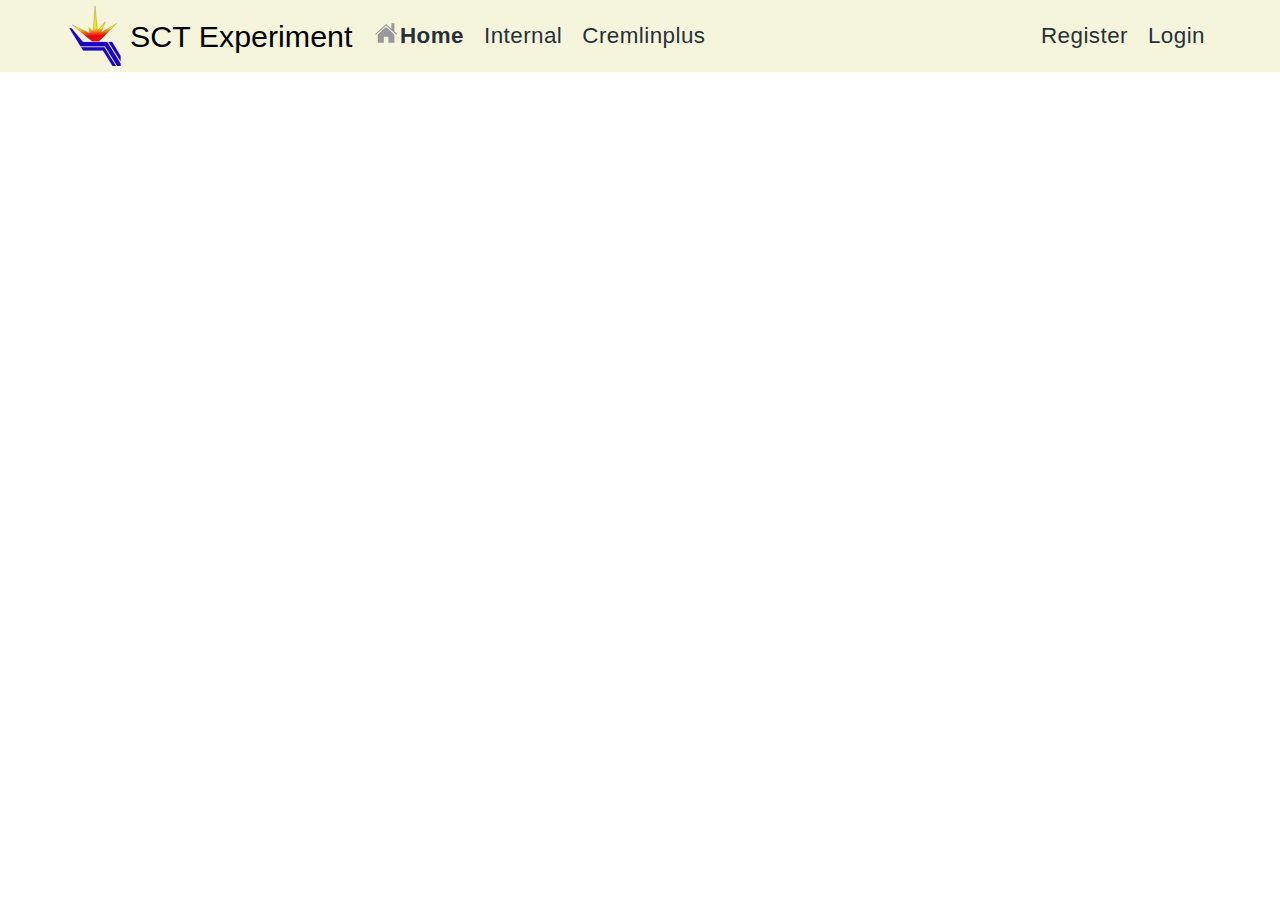
<file: menu/index.html>
<!DOCTYPE html>
<html lang="en">
<head>
    <meta charset="UTF-8">
    <meta name="viewport" content="width=device-width, initial-scale=1.0">
    <link rel="stylesheet" href="css/styles.css" class="style">
    <title>SCT Experiment</title>
</head>

<body>
    <header>
        <div class="header__menu">
            <div class="header__logo">
                <img src="figs/binplogo0.svg" alt="" class="logo__image">
                <p class="logo__title">SCT Experiment</p>
            </div>
            <nav class="menu">
                <button class="menu__button" type="button">
                    <svg class="menu__icon" xmlns="http://www.w3.org/2000/svg" width="0", height="0">
                        <symbol id="lines" viewBox="0 0 44 44"><path d="M3,3h38m-38,19h38m-38,19h38" style="stroke-width:3;stroke-linecap:round"/></symbol>
                        <symbol id="cross" viewBox="0 0 44 44"><path d="M3,3,41,41M3,41,41,3" style="stroke-width:3;stroke-linecap:round"/></symbol>
                    </svg>
                    <svg class="menu__button__icon">
                        <use class="menu__button__lines" href="#lines"></use>
                        <use class="menu__button__cross" href="#cross"></use>
                    </svg>
                </button>
                <ul class="menu__list" id="menu__list">
                    <li class="menu__item">
                        <a class="menu__link menu__link--home menu__link--current" href="#">Home</a>
                    </li>
                    <li class="menu__item">
                        <a class="menu__link menu__link--inactive" href="#">Internal</a>
                    </li>
                    <li class="menu__item">
                        <a class="menu__link" href="#">Cremlinplus</a>
                    </li>
                </ul>
                <div class="menu__list logins">
                    <a class="menu__link" href="#">Register</a>
                    <a class="menu__link" href="#">Login</a>
                </div>
            </nav>
        </div>
    </header>
    
    <script>
        (() => {
            const menuButton = document.querySelector('.menu__button');
            const menu = document.querySelector('.menu');

            menuButton.addEventListener('click', () => {
                menuButton.classList.toggle('expanded');
                menu.classList.toggle('menu--open');
            });
        })();
    </script>
</body>
</html>
</file>
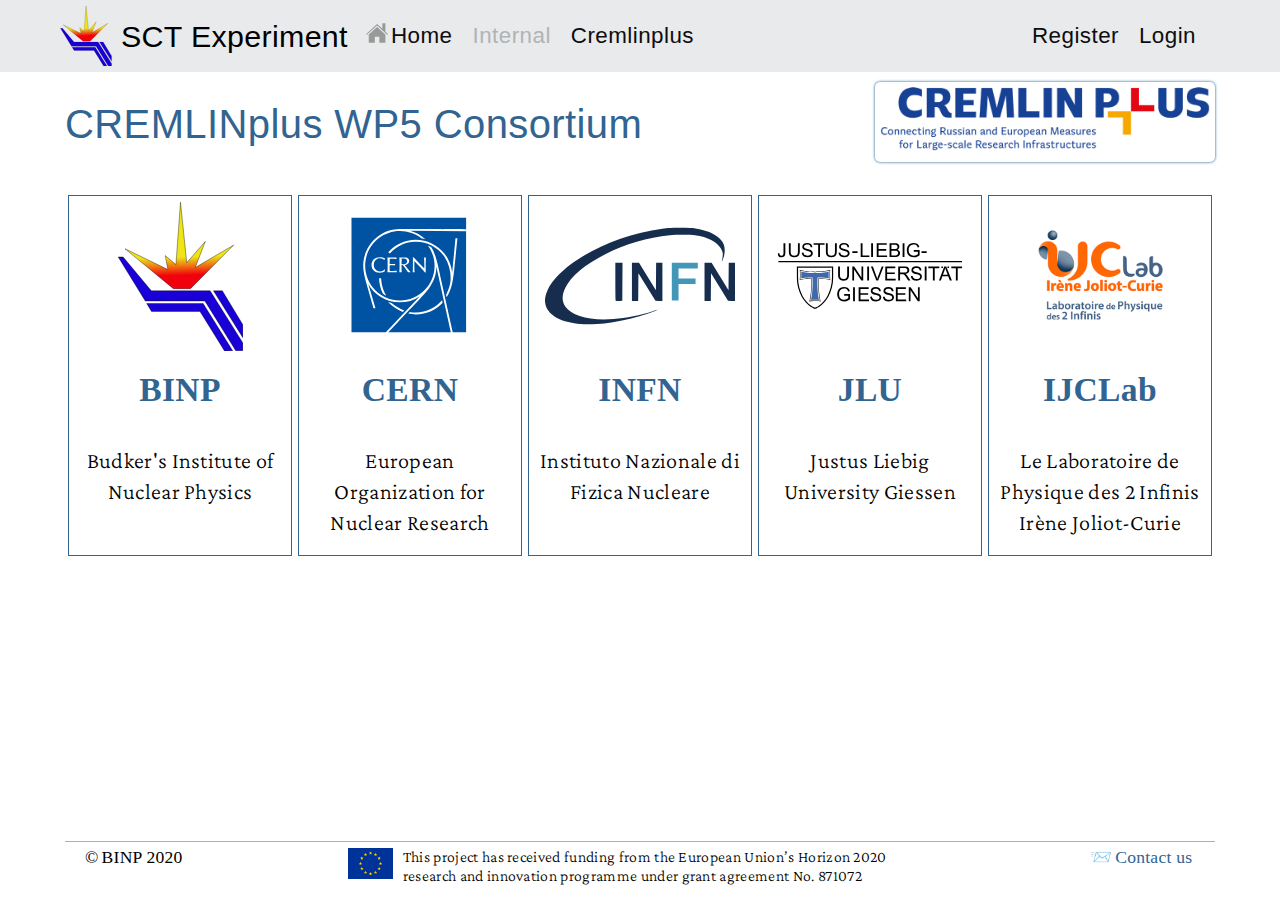
<file: mainpage/cremlinplus-consortium.html>
<!DOCTYPE html>
<html lang="en">
<head>
    <meta charset="UTF-8">
    <meta name="viewport" content="width=device-width, initial-scale=1.0">
    <link rel="icon" type="image/svg" href="figs/binplogo0.svg"/>
    <link rel="stylesheet" href="css/styles.css" class="style">
    <title>CREMLINplus WP5 Consortium</title>
</head>
<body>
    <header>
        <div class="header__menu">
            <div class="header__logo">
                <img src="figs/binplogo0.svg" alt="" class="logo__image">
                <p class="logo__title">SCT Experiment</p>
            </div>
            <nav class="menu">
                <button class="menu__button" type="button">
                    <svg class="menu__icon" xmlns="http://www.w3.org/2000/svg" width="0", height="0">
                        <symbol id="lines" viewBox="0 0 44 44"><path d="M3,3h38m-38,19h38m-38,19h38"/></symbol>
                        <symbol id="cross" viewBox="0 0 44 44"><path d="M3,3,41,41M3,41,41,3"/></symbol>
                    </svg>
                    <svg class="menu__button__icon">
                        <use class="menu__button__lines" href="#lines"></use>
                        <use class="menu__button__cross" href="#cross"></use>
                    </svg>
                </button>
                <ul class="menu__list" id="menu__list">
                    <li class="menu__item">
                        <a class="menu__link menu__link--home" href="index.html">Home</a>
                    </li>
                    <li class="menu__item">
                        <a class="menu__link menu__link--inactive" href="#">Internal</a>
                    </li>
                    <li class="menu__item">
                        <a class="menu__link" href="cremlinplus.html">Cremlinplus</a>
                    </li>
                </ul>
                <div class="menu__list logins">
                    <a class="menu__link" href="#">Register</a>
                    <a class="menu__link" href="#">Login</a>
                </div>
            </nav>
        </div>
    </header>

    <main>
        <div class="cplus-hdr">
            <h1 class="hdr hdr1">CREMLINplus WP5 Consortium</h1>
            <div class="cplus__logo"><img src="figs/cplus-logo.png" alt="" class="cplus__logo__img"></div>
        </div>

        <div class="cards__container">
            <div class="card card__210px">
                <div class="card__image__container">
                    <img src="figs/binplogo0.svg" alt="" class="card__image">
                </div>
                <h2 class="hdr card__title">BINP</h2>
                <p class="card__text__4em">Budker's Institute of Nuclear Physics</p>
            </div>

            <div class="card card__210px">
                <div class="card__image__container">
                    <img src="figs/cern-vector-logo.svg" alt="" class="card__image">
                </div>
                <h2 class="hdr card__title">CERN</h2>
                <p class="card__text__4em">European Organization for Nuclear Research</p>
            </div>


            <div class="card card__210px">
                <div class="card__image__container">
                    <img src="figs/INFN_logo_2017.svg" alt="" class="card__image">
                </div>
                <h2 class="hdr card__title">INFN</h2>
                <p class="card__text__4em">Instituto Nazionale di Fizica Nucleare</p>
            </div>

            <div class="card card__210px">
                <div class="card__image__container">
                    <img class="card__image" src="figs/JLU_Giessen-Logo_vecta.svg" alt="" id="jlulogo">
                </div>
                <h2 class="hdr card__title">JLU</h2>
                <p class="card__text__4em">Justus Liebig University Giessen</p>
            </div>

            <div class="card card__210px">
                <div class="card__image__container">
                    <img src="figs/ijclab_logo.png" alt="" class="card__image">
                </div>
                <h2 class="hdr card__title">IJCLab</h2>
                <p class="card__text__4em">Le Laboratoire de Physique des 2 Infinis Irène Joliot-Curie</p>
            </div>
        </div>
    </main>

    <footer class="footer">
        <div class="copyright">BINP 2020</div>
        <div class="eu__ref">
            <div class="eu__ref__img">
                <img src="figs/Flag_of_Europe.svg" alt="">
            </div>
            <p class="eu__ga">This project has received funding from the European Union’s Horizon 2020 research and innovation programme under grant agreement No. 871072 </p>
        </div>
        <div class="contacts">
            <a href="mailto:mailme@inp.nsk.su" class="email">Contact us</a>
        </div>
    </footer>

    <script>
        (() => {
            const menuButton = document.querySelector('.menu__button');
            const menu = document.querySelector('.menu');

            menuButton.addEventListener('click', () => {
                menuButton.classList.toggle('expanded');
                menu.classList.toggle('menu--open');
            });
        })();
    </script>
</body>
</html>
</file>
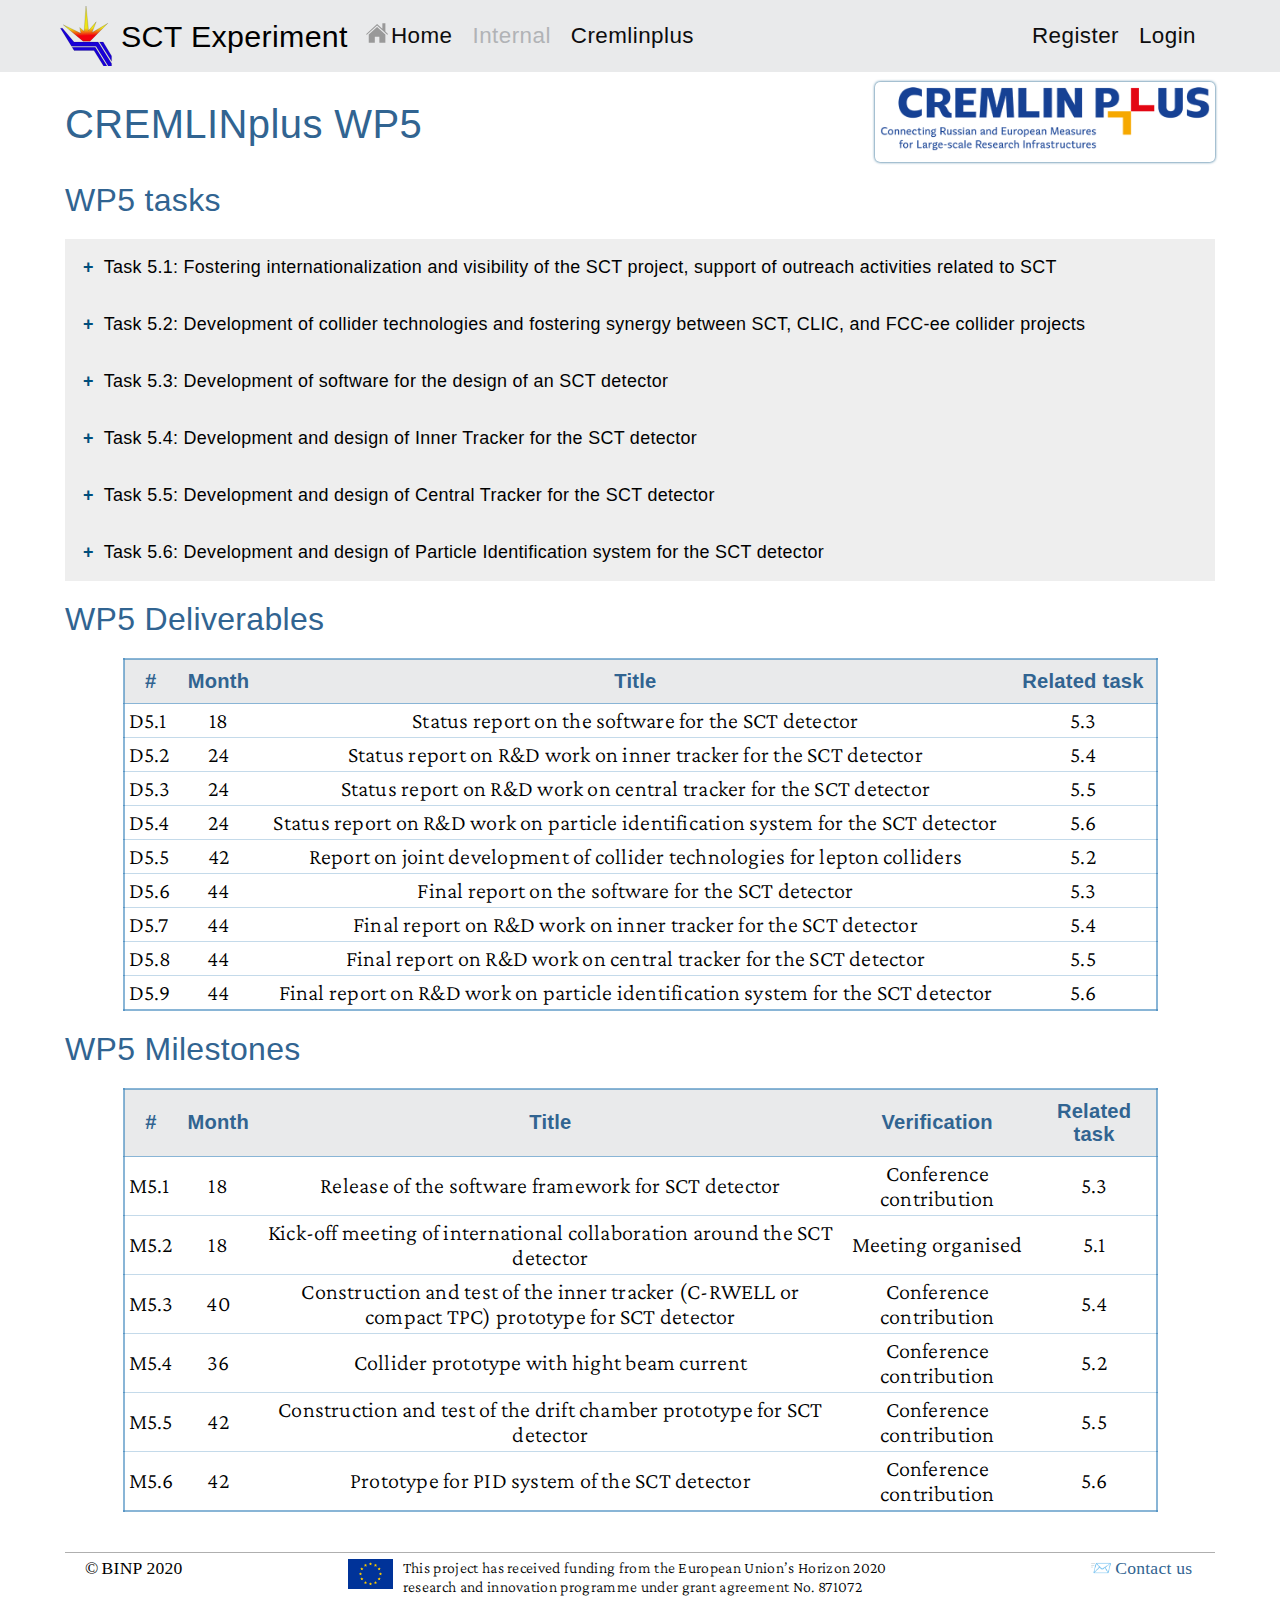
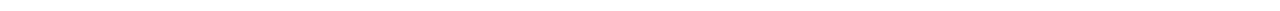
<file: mainpage/cremlinplus-wp5.html>
<!DOCTYPE html>
<html lang="en">
<head>
    <meta charset="UTF-8">
    <meta name="viewport" content="width=device-width, initial-scale=1.0">
    <link rel="icon" type="image/svg" href="figs/binplogo0.svg"/>
    <link rel="stylesheet" href="css/styles.css" class="style">
    <title>CREMLINplus WP5</title>
</head>
<body>
    <header>
        <div class="header__menu">
            <div class="header__logo">
                <img src="figs/binplogo0.svg" alt="" class="logo__image">
                <p class="logo__title">SCT Experiment</p>
            </div>
            <nav class="menu">
                <button class="menu__button" type="button">
                    <svg class="menu__icon" xmlns="http://www.w3.org/2000/svg" width="0", height="0">
                        <symbol id="lines" viewBox="0 0 44 44"><path d="M3,3h38m-38,19h38m-38,19h38"/></symbol>
                        <symbol id="cross" viewBox="0 0 44 44"><path d="M3,3,41,41M3,41,41,3"/></symbol>
                    </svg>
                    <svg class="menu__button__icon">
                        <use class="menu__button__lines" href="#lines"></use>
                        <use class="menu__button__cross" href="#cross"></use>
                    </svg>
                </button>
                <ul class="menu__list" id="menu__list">
                    <li class="menu__item">
                        <a class="menu__link menu__link--home" href="index.html">Home</a>
                    </li>
                    <li class="menu__item">
                        <a class="menu__link menu__link--inactive" href="#">Internal</a>
                    </li>
                    <li class="menu__item">
                        <a class="menu__link" href="cremlinplus.html">Cremlinplus</a>
                    </li>
                </ul>
                <div class="menu__list logins">
                    <a class="menu__link" href="#">Register</a>
                    <a class="menu__link" href="#">Login</a>
                </div>
            </nav>
        </div>
    </header>

    <main>
        <div class="cplus-hdr">
            <h1 class="hdr hdr1">CREMLINplus WP5</h1>
            <div class="cplus__logo"><img src="figs/cplus-logo.png" alt="" class="cplus__logo__img"></div>
        </div>

        <article id="wp5__tasks">
            <h2 class="hdr hdr2">WP5 tasks</h2>

            <button class="btn__acc">
                Task 5.1: Fostering internationalization and visibility of the SCT project, support of outreach activities related to SCT
            </button>
            <div class="panel">
                <p>An international collaboration around the SCT detector is going to be formed and formally established based on first initiatives during CREMLIN; critical decisions on the SCT detector design, particle detection technologies, electronics and data processing are going to be made by the collaboration. Researchers and institutions involved in the R&D activities for the SCT detector at an early stage are supposed to compose a basis for the collaboration.</p>
                <p>Annual international workshops of for SCT are held including an enhanced kick-off meeting of the formally established collaboration around the SCT detector including instututions outside of CREMLINplus. These workshops are needed to make the progress of the SCT project visible, to attract new partners, and to discuss new ideas on the physics case of experiment. Outreach activities on SCT are planned and multimedia material on the SCT particle injector, collider, detector and physics case will be created.</p>
            </div>

            <button class="btn__acc">
                Task 5.2: Development of collider technologies and fostering synergy between SCT, CLIC, and FCC-ee collider projects
            </button>
            <div class="panel">
                <p>This task is devoted to interactions between Russian and the European collider expert communities. The international context and expertise of the CERN community is a perfect basis for a joint design and development of the machine-detector interface (MDI) and final focus area of SCT. This activity exploits synergies between the SCT project and the future electron-positron colliders CLIC and FCC-ee under development at CERN.</p>
                <p>The second direction of cooperation is joint development of accelerator equipment by LAL Orsay and BINP groups:</p>
                <ul>
                    <li>Development of the electron RF photo-gun with low emittance and high flux electron beam.</li>
                    <li>Production of key elements.</li>
                    <li>Development of the polarized electron source. Production of key elements and systems.</li>
                    <li>Development of magnet technologies, production and measurement of accelerator magnets.</li>
                </ul>
            </div>

            <button class="btn__acc">
                Task 5.3: Development of software for the design of an SCT detector
            </button>
            <div class="panel">
                <p>The design of a detector for SCT requires the simulation, reconstruction and analysis of physics in multiple sub-detector options. For this purpose, a flexible software is a key tool for making motivated decisions about the detector design and for choosing among different subsystem options. The software will be based on Gaudi (overall framework), Geant4 (interactions and energy deposits of particles in the detector layers) and ROOT (data analysis and statistical interpretation) and on the DD4hep (flexible detector geometry description toolkit developed in the AIDA and AIDA2020 EU projects). Establishing the use of a distributed computing framework based on DIRAC will also allow the seamless transnational access to computing resources.</p>
            </div>

            <button class="btn__acc">
                Task 5.4: Development and design of Inner Tracker for the SCT detector
            </button>
            <div class="panel">
                <p>The aim of this task is to foster efforts of international community on R&D around inner tracker of the SCT detector. Two prototypes for inner tracker (IT) – compact TPC with MPGD readout and cylindrical μ-RWELL (C-RWELL) chamber – are going to be developed and tested in close collaboration of BINP, INFN LNF, and INFN Ferrara groups</p>
                <p>The C-RWELL is a very low material budget (1% X0) full cylindrical IT based on the innovative μ-RWELL technology, proposed by the Ferrara and LNF INFN groups. Both teams have long been involved in the R&D, design and manufacture of MPGDs for high energy physics experiments. In particular they have been involved in the development of both planar GEM (LHCb) as well as Cylindrical-GEM detectors for the Inner Tracker of the KLOE experiment (LNF), and BESIII (Ferrara).</p>
                <p>The C-RWELL will exploits several innovative concepts (“openable detector”, “floating-amplification”, “reversed conical hole-shape”) that make the C-RWELL a high reliable and performing IT, while the spark suppression mechanism, intrinsic to the μ-RWELL technology, make the operation of this detector in harsh environment more safe with respect to other MPGD based devices. In addition, the C-RWELL, able to stand particle fluxes above 1 MHz/cm2, operated in micro-TPC mode exhibits an excellent spatial resolution (down to 40-60 μm over a wide track incidence angular range, 0-45°). The development of some components of the C-RWELL, such as the resistive amplification stage and the readout plane, will be performed in collaboration with several Companies specialized in the photolithography of flexible (polyimide) and rigid Printed Circuit Board technology as well as the magnetron sputtering of Diamond Like Carbon (DLC).</p>
                <p>The C-RWELL project foresee the following main steps:</p>
                <ul>
                    <li>Design of the mechanics, readout electrodes and amplifications stage of the detector</li>
                    <li>Design of the construction toolings (cylindrical molds) and modification of the assembly/insertion tool</li>
                    <li>Construction of the prototype</li>
                    <li>Integration with front-end electronics</li>
                    <li>Characterization of the fully equipped prototype with cosmic ray and beam test</li>
                </ul>
            </div>

            <button class="btn__acc">
                Task 5.5: Development and design of Central Tracker for the SCT detector
            </button>
            <div class="panel">
                <p>The aim of this task is to foster efforts of international community on R&D around central tracker of the SCT detector. A prototype for drift chamber (DC) is going to be developed and tested by groups from INFN Lecce, INFN Bari and BINP.</p>
                <p>TraPId (Tracking and Particle Identification), the Central Tracker proposed by the Bari and Lecce INFN groups for the detector at the SCTF is an ultra-light drift chamber equipped with cluster counting/timing readout techniques. Main peculiarities of this design are the high transparency in terms of multiple scattering contribution to the momentum measurement of charged particles and the very precise particle identification capabilities.</p>
                <p>TraPId is a down sized drift chamber from the larger one designed for the IDEA detector at both FCC-ee and CEPC, the proposed future circular e+e- colliders. It is inspired by the original design of the KLOE drift Chamber, successfully operated at the Daphne facility of the Frascati INFN Laboratories during the last 20 years and culminated with the construction of the MEG2 drift chamber, which is currently under commissioning at the PSI laboratories in Zurich.</p>
                <p>The TraPId R&D program spans over three different topics:</p>
                <ul>
                    <li>Mechanical design of the drift chamber end plates with a novel tension recovery scheme to minimize the amount of material in front of the end-plate crystal calorimeter.</li>
                    <li>Development of a new type of field wires based on carbon monofilaments coated with a thin metal sheet to allow for ease of soldering.</li>
                    <li>Development of a fast digitizer coupled to a FPGA for fast filtering and pre-analysis of the signal spectra, aiming at strongly reducing the amount of data transfer.</li>
                </ul>
            </div>

            <button class="btn__acc">
                Task 5.6: Development and design of Particle Identification system for the SCT detector
            </button>
            <div class="panel">
                <p>Particle identification system is a key system of the SCT detector. Particle identification (PID) systems based on Cherenkov detectors are widely used in HEP experiments to discriminate between charged long-living particles. Today the most promising types of Cherenkov detectors for the identification of particles with about 1 to 10 GeV/c momentum are based on the ring imaging technique using quartz or aerogel radiators and focusing designs. Notable representatives of such kind of detectors are the FDIRC (Focusing Detection of the Internally Reflected Cherenkov light) and the FARICH (Focusing Aerogel Ring Imaging Cherenkov detector) designs. Registration of single Cherenkov photons with a position resolution of about 1 mm is needed in these detectors. Excellent resolution of photon arrival time (about 100 ps) and low dead time are also required for improving PID and suppressing the high rate of background hits that are typical in modern experiments. Also, the ageing of photon sensors with high counting rate and radiation damage can be an issue.</p>
                <p>The multipurpose detector to be built should have PID subdetectors in the front and back endcaps and in the barrel region. The experience of the several research groups will be combined to come up with proposals for the optimum PID system for the SCT project with respect to performance and cost. Detector prototypes are going to be constructed and tested to verify the performance of these novel detector concepts and their readout systems.</p>
            </div>
        </article>

        <article id="wp5__deliverables">
            <h2 class="hdr hdr2">WP5 Deliverables</h2>

            <table class="sct__table text-center">
                <thead>
                    <tr class="sct__thead">
                        <th>#</th>
                        <th>Month</th>
                        <th>Title</th>
                        <th>Related task</th>
                    </tr>
                </thead>
                <tbody class="sct__tbody">

                    <tr class="sct__trow">
                        <td>D5.1</td>
                        <td>18</td>
                        <td>Status report on the software for the SCT detector</td>
                        <td>5.3</td>
                    </tr>

                    <tr class="sct__trow">
                        <td>D5.2</td>
                        <td>24</td>
                        <td>Status report on R&amp;D work on inner tracker for the SCT detector</td>
                        <td>5.4</td>
                    </tr>

                    <tr class="sct__trow">
                        <td>D5.3</td>
                        <td>24</td>
                        <td>Status report on R&amp;D work on central tracker for the SCT detector</td>
                        <td>5.5</td>
                    </tr>

                    <tr class="sct__trow">
                        <td>D5.4</td>
                        <td>24</td>
                        <td>Status report on R&amp;D work on particle identification system for the SCT detector</td>
                        <td>5.6</td>
                    </tr>

                    <tr class="sct__trow">
                        <td>D5.5</td>
                        <td>42</td>
                        <td>Report on joint development of collider technologies for lepton colliders</td>
                        <td>5.2</td>
                    </tr>

                    <tr class="sct__trow">
                        <td>D5.6</td>
                        <td>44</td>
                        <td>Final report on the software for the SCT detector</td>
                        <td>5.3</td>
                    </tr>

                    <tr class="sct__trow">
                        <td>D5.7</td>
                        <td>44</td>
                        <td>Final report on R&amp;D work on inner tracker for the SCT detector</td>
                        <td>5.4</td>
                    </tr>

                    <tr class="sct__trow">
                        <td>D5.8</td>
                        <td>44</td>
                        <td>Final report on R&amp;D work on central tracker for the SCT detector</td>
                        <td>5.5</td>
                    </tr>

                    <tr class="sct__trow">
                        <td>D5.9</td>
                        <td>44</td>
                        <td>Final report on R&amp;D work on particle identification system for the SCT detector</td>
                        <td>5.6</td>
                    </tr>
                </tbody>
            </table>
        </article>

        <article id="wp5__milestones">
            <h2 class="hdr hdr2">WP5 Milestones</h2>

            <table class="sct__table text-center">
                <thead>
                    <tr class="sct__thead">
                        <th>#</th>
                        <th>Month</th>
                        <th>Title</th>
                        <th>Verification</th>
                        <th>Related task</th>
                    </tr>
                </thead>
                <tbody class="sct__tbody">

                    <tr class="sct__trow">
                        <td>M5.1</td>
                        <td>18</td>
                        <td>Release of the software framework for SCT detector</td>
                        <td>Conference contribution</td>
                        <td>5.3</td>
                    </tr>

                    <tr class="sct__trow">
                        <td>M5.2</td>
                        <td>18</td>
                        <td>Kick-off meeting of international collaboration around the SCT detector</td>
                        <td>Meeting organised</td>
                        <td>5.1</td>
                    </tr>

                    <tr class="sct__trow">
                        <td>M5.3</td>
                        <td>40</td>
                        <td>Construction and test of the inner tracker (C-RWELL or compact TPC) prototype for SCT detector</td>
                        <td>Conference contribution</td>
                        <td>5.4</td>
                    </tr>

                    <tr class="sct__trow">
                        <td>M5.4</td>
                        <td>36</td>
                        <td>Collider prototype with hight beam current</td>
                        <td>Conference contribution</td>
                        <td>5.2</td>
                    </tr>

                    <tr class="sct__trow">
                        <td>M5.5</td>
                        <td>42</td>
                        <td>Construction and test of the drift chamber prototype for SCT detector</td>
                        <td>Conference contribution</td>
                        <td>5.5</td>
                    </tr>

                    <tr class="sct__trow">
                        <td>M5.6</td>
                        <td>42</td>
                        <td>Prototype for PID system of the SCT detector</td>
                        <td>Conference contribution</td>
                        <td>5.6</td>
                    </tr>
                </tbody>
            </table>
        </article>
    </main>

    <footer class="footer">
        <div class="copyright">BINP 2020</div>
        <div class="eu__ref">
            <div class="eu__ref__img">
                <img src="figs/Flag_of_Europe.svg" alt="">
            </div>
            <p class="eu__ga">This project has received funding from the European Union’s Horizon 2020 research and innovation programme under grant agreement No. 871072 </p>
        </div>
        <div class="contacts">
            <a href="mailto:mailme@inp.nsk.su" class="email">Contact us</a>
        </div>
    </footer>

    <script>
        (() => {
            const menuButton = document.querySelector('.menu__button');
            const menu = document.querySelector('.menu');

            menuButton.addEventListener('click', () => {
                menuButton.classList.toggle('expanded');
                menu.classList.toggle('menu--open');
            });
        })();

        Array.from(document.querySelectorAll(".btn__acc")).forEach(
            link => {link.addEventListener("click", function() {
                this.classList.toggle("active");
                panel = this.nextElementSibling;
                panel.style.maxHeight = panel.style.maxHeight ? null : panel.scrollHeight + 'px';
            });}
        )

    </script>
</body>
</html>
</file>
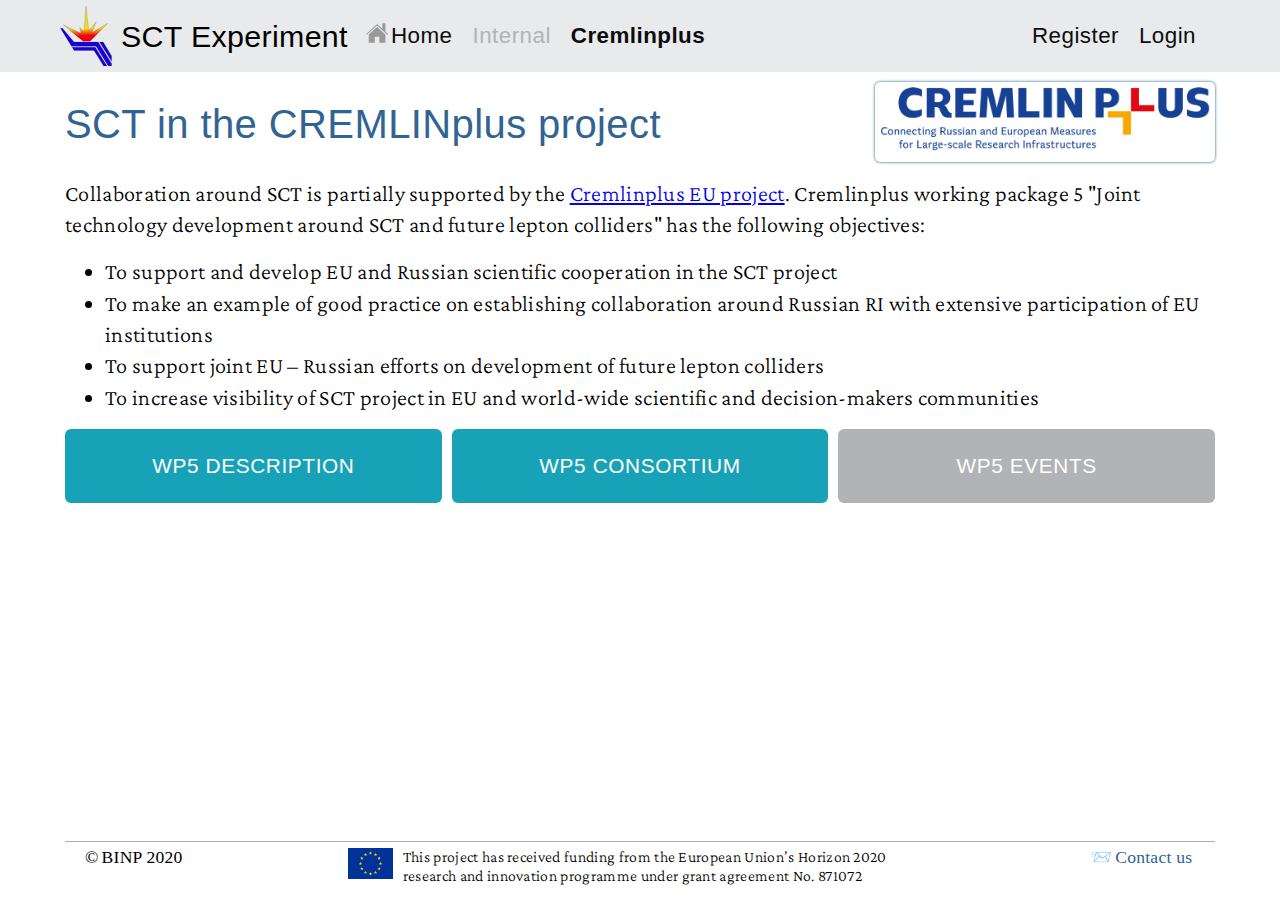
<file: mainpage/cremlinplus.html>
<!DOCTYPE html>
<html lang="en">
<head>
    <meta charset="UTF-8">
    <meta name="viewport" content="width=device-width, initial-scale=1.0">
    <link rel="icon" type="image/svg" href="figs/binplogo0.svg"/>
    <link rel="stylesheet" href="css/styles.css" class="style">
    <title>CREMLINplus</title>
</head>
<body>
    <header>
        <div class="header__menu">
            <div class="header__logo">
                <img src="figs/binplogo0.svg" alt="" class="logo__image">
                <p class="logo__title">SCT Experiment</p>
            </div>
            <nav class="menu">
                <button class="menu__button" type="button">
                    <svg class="menu__icon" xmlns="http://www.w3.org/2000/svg" width="0", height="0">
                        <symbol id="lines" viewBox="0 0 44 44"><path d="M3,3h38m-38,19h38m-38,19h38"/></symbol>
                        <symbol id="cross" viewBox="0 0 44 44"><path d="M3,3,41,41M3,41,41,3"/></symbol>
                    </svg>
                    <svg class="menu__button__icon">
                        <use class="menu__button__lines" href="#lines"></use>
                        <use class="menu__button__cross" href="#cross"></use>
                    </svg>
                </button>
                <ul class="menu__list" id="menu__list">
                    <li class="menu__item">
                        <a class="menu__link menu__link--home" href="index.html">Home</a>
                    </li>
                    <li class="menu__item">
                        <a class="menu__link menu__link--inactive" href="#">Internal</a>
                    </li>
                    <li class="menu__item">
                        <a class="menu__link menu__link--current" href="#">Cremlinplus</a>
                    </li>
                </ul>
                <div class="menu__list logins">
                    <a class="menu__link" href="#">Register</a>
                    <a class="menu__link" href="#">Login</a>
                </div>
            </nav>
        </div>
    </header>

    <main>
        <div class="cplus-hdr">
            <h1 class="hdr hdr1">SCT in the CREMLINplus project</h1>
            <div class="cplus__logo"><img src="figs/cplus-logo.png" alt="" class="cplus__logo__img"></div>
        </div>

        <p>Collaboration around SCT is partially supported by the <a href="http://www.cremlinplus.eu" target="_blank" rel="noopener noreferrer">Cremlinplus EU project</a>. Cremlinplus working package 5 "Joint technology development around SCT and future lepton colliders" has the following objectives:</p>
        <ul>
            <li>To support and develop EU and Russian scientific cooperation in the SCT project</li>
            <li>To make an example of good practice on establishing collaboration around Russian RI with extensive participation of EU institutions</li>
            <li>To support joint EU – Russian efforts on development of future lepton colliders</li>
            <li>To increase visibility of SCT project in EU and world-wide scientific and decision-makers communities</li>
        </ul>

        <div class="sections__container">
            <a class="btn-grad" href="cremlinplus-wp5.html">WP5 Description</a>
            <a class="btn-grad" href="cremlinplus-consortium.html">WP5 Consortium</a>
            <a class="btn-grad btn-grad__inactive" href="#">WP5 Events</a>
        </div>
    </main>

    <footer class="footer">
        <div class="copyright">BINP 2020</div>
        <div class="eu__ref">
            <div class="eu__ref__img">
                <img src="figs/Flag_of_Europe.svg" alt="">
            </div>
            <p class="eu__ga">This project has received funding from the European Union’s Horizon 2020 research and innovation programme under grant agreement No. 871072 </p>
        </div>
        <div class="contacts">
            <a href="mailto:mailme@inp.nsk.su" class="email">Contact us</a>
        </div>
    </footer>

    <script>
        (() => {
            const menuButton = document.querySelector('.menu__button');
            const menu = document.querySelector('.menu');

            menuButton.addEventListener('click', () => {
                menuButton.classList.toggle('expanded');
                menu.classList.toggle('menu--open');
            });
        })();
    </script>
</body>
</html>
</file>
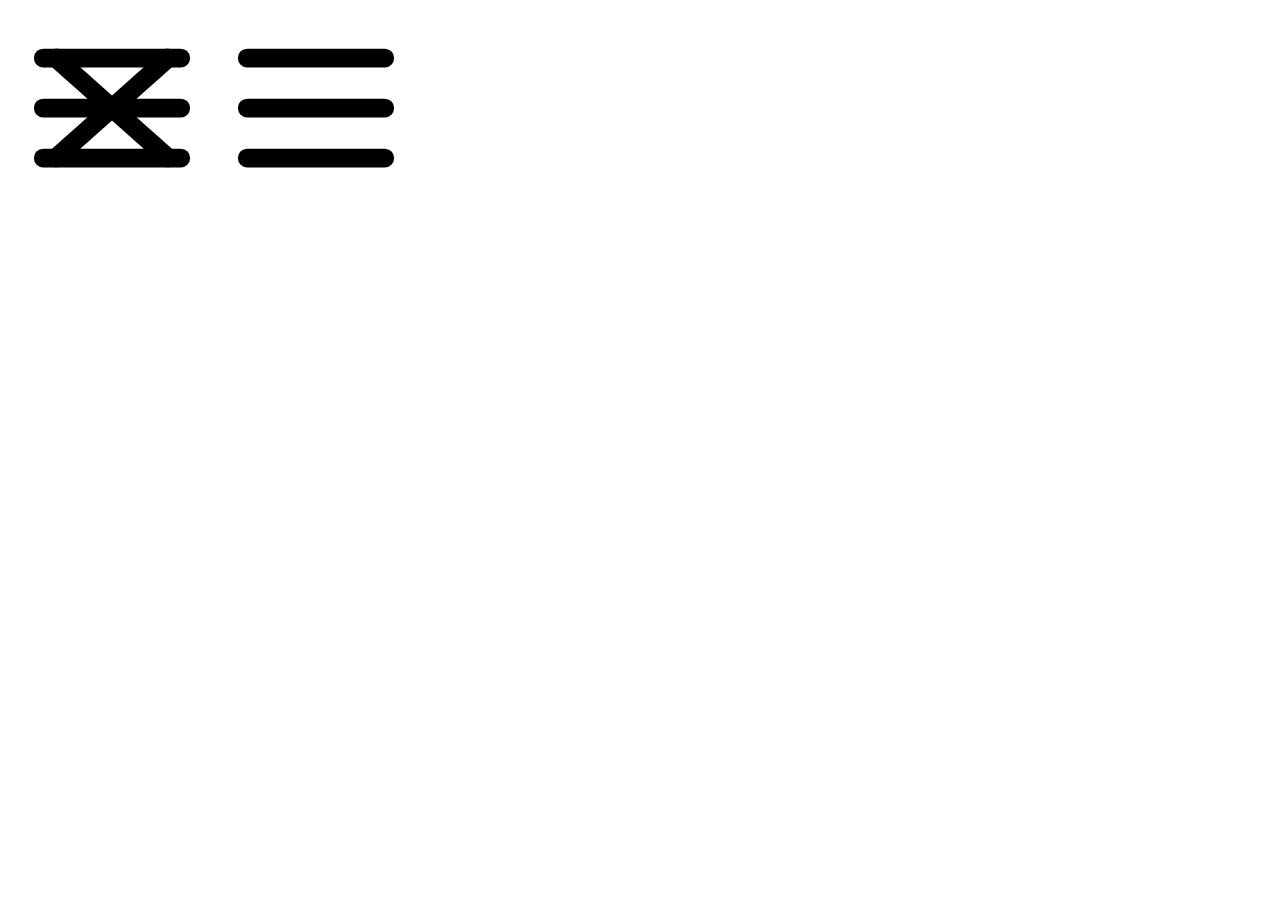
<file: menu/svgtest.html>
<!DOCTYPE html>
<html lang="en">
<head>
    <meta charset="UTF-8">
    <meta name="viewport" content="width=device-width, initial-scale=1.0">
    <title>Document</title>
</head>
<body>
    <svg xmlns="http://www.w3.org/2000/svg" width="0" height="0">
        <symbol id="menu1" viewBox="0 0 32 32"><path d="M5 8h22M5 16h22M27 24H5" stroke-width="3" stroke-linecap="round" stroke="#000"/></symbol>
        <symbol id="cross1" viewBox="0 0 32 32"><path d="M7 24L25 8M25 24L7 8" stroke-width="3" stroke-linecap="round" stroke="#000"/></symbol>
    </svg>

    <!-- <object data="figs/sprite.svg" type="image/svg+xml" width="200" height="200"></object> -->

    <svg class="menu__button__icon" width="200" height="200">
        <use class="menu__button__lines" href="figs/sprite.svg#menu"></use>
        <use class="menu__button__cross" href="figs/sprite.svg#cross"></use>
    </svg>

    <svg class="menu__button__icon" width="200" height="200">
        <use class="menu__button__lines" xlink:href="#menu1"></use>
        <!-- <use class="menu__button__cross" xlink:href="#cross1"></use> -->
    </svg>
</body>
</html>
</file>
<file: menu/css/styles.css>
@import 'variables.css';
@import 'header.css';
@import 'logo.css';
@import 'menu.css';
</file>
<file: mainpage/css/styles.css>
:root {
    --home-icon: url("data:image/svg+xml;utf8,<svg xmlns='http://www.w3.org/2000/svg' viewBox='0 0 35 35' width='22px' height='20px'><path style='fill:%23999999;fill-opacity:1;stroke:none;' d='m 21.61,34.78 v -10.554986 l -7.946945,-0.02837 v 10.583333 h -10.602233 v -14.58 l 14.557145,-13.3 14.52,13.3 v 14.58 l -10.55,0 z'/><path style='fill:%23999999;fill-opacity:1;stroke:none;' d='m 35.1,20.22 2.38,-0.18 -5.29,-5.13 V 0.385 h -5.29 v 9.66 l -9.26,-8.36 -19.84,18.315 2.41,0.22 17.43,-15.9 z'/></svg>");

    --basic-black: #000000;
    --basic-dark: #273238;
    --basic-semi-light: #696969;
    --basic-neutral: #b1b3b6;
    --basic-light: #e9eaeb;
    --basic-white: #ffffff;

    --special-extra-dark: #316491;
    --special-dark: #0d0d0e;
    --special-dark-10a: rgba(59, 132, 187, 0.1);
    --special-dark-30a: rgba(59, 132, 187, 0.3);
    --special-dark-60a: rgba(59, 132, 187, 0.6);
    --special-semi-dark: #42a0da;
    --special-neutral: #61afb4;
    --special-neutral2: #92d6db;
    --special-semi-light: #81c36d;
    --special-light: #455f0d;
    --special-extra-light: #c6f523;
    
    --red-highlight: #b73225;
    --blue-minded: #004e7c;
    --light-blue-minded: #68afd8;
    --maroon-6: #591c0b;
    --grey-water: #5c5f58;
    --lighter-grey: #dce1e3;

    --btn-background-color: #17a2b8;
    --btn-hover-background-color: #117888;
}

/* Header */

html {
    padding-left: calc(100vw - 100%);
}

body {
    display: grid;
    grid-template-rows: auto 1fr auto;
    grid-gap: 10px;
    min-height: 100vh;
    font-size: 1.4rem;
    padding: 0 18px;
    margin: 0;
    letter-spacing: 0.01em;
}

header {
    margin: 0 -18px 0 -36px;
    background-color: #e9eaeb;
    min-width: 420px;
}

.header__menu {
    display: grid;
    grid-template-columns: 300px 1fr;
    margin: 0 auto;
    max-width: 1150px;
    padding: 6px 30px;
}

main {
   max-width: 1150px;
   margin: 0 auto;
   width: 100%;
}

.intro {
    width: 85%;
    margin: 40px auto;
    text-align: center;
}

@font-face {
    font-family: Petrona;
    src: url("../fonts/Petrona/Petrona-VariableFont_wght.ttf");
}

@font-face {
    font-family: Crimson Pro;
    src: url("../fonts/Crimson_Pro/CrimsonPro-Light.ttf")
}

p, ul, ol {
   margin: 16px 0;
   line-height: 1.4em;
   letter-spacing: 0.02rem;
   font-family: "Crimson Pro", serif;
}

/* Jumbotron */

.jumbotron {
    background: #e9eaeb;
    min-width: 420px;
    box-sizing: border-box;
    border-radius: 10px;
    position: relative;
}

.title {
    font: 3.5rem sans-serif;
    letter-spacing: 0.01em;
    margin: 0;
    padding: 0;
    color: var(--special-extra-dark);
    caret-color: transparent;
}

.subtitle {
    font: 1.5rem sans-serif;
    letter-spacing: 0.02em;
    margin: 0;
    padding: 0;
    padding-left: 1.4em;
    color: var(--basic-dark);
    caret-color: transparent;
}

.cdr__links {
    display: grid;
    grid-gap: 6px;
    grid-template: "title title" "vol1 vol2";
    position: absolute;
    right: 0;
    bottom: 0;
    margin: 10px;
    padding: 8px;
    border: 1px solid;
    border-radius: 8px;
}

.cdr__title {
    grid-area: title;
    margin: 0 auto;
    color: var(--basic-dark);
    font-size: 1.2rem;
}

.cdr__link {
    text-decoration: none;
    color: var(--special-extra-dark);
    font-size: 1.1rem;
    margin: 0 4px;
}

.cdr-link1 {grid-area: vol1;}
.cdr-link1 {grid-area: vol2;}

/* Logo */

.header__logo {
    display: flex;
    align-items: center;
}

.logo__image {
    width: 60px;
    max-height: 60px;
    margin-right: 5px;
}

.logo__title {
    font: 1.9rem sans-serif;
    margin: 0;
}

/* Menu */

.menu__link--home::before {
    content: var(--home-icon);
    margin-right: 3px;
}

.menu__link--home:hover:before {
    filter: opacity(0.6);
}

.menu__list {
    display: flex;
    list-style: none;
    align-items: baseline;
    margin: 0;
    padding: 0;
}

.menu__link, .menu__user {
    color: var(--special-dark);
    text-decoration: none;
    font: 1.4rem sans-serif;
    letter-spacing: 0.02em;
    margin: 0 10px;
}

.menu__user {
    color: var(--special-extra-dark);
}

.menu__link--inactive {
    color: var(--basic-neutral);
    cursor: default;
}

.menu__link--current {font-weight: bold;}
.menu__link:hover {color: var(--basic-neutral);}

.menu {
    display: flex;
    justify-content: space-between;
    align-items: center;
}

@media (min-width: 930px) {
    .menu__button {display: none;}
}

@media (max-width: 929px) {
    .menu__button {
        width: 46px;
        height: 46px;
        padding: 6px;
        border-width: 1px;
        border-radius: 3px;
        align-self: flex-end;
    }

    .menu__icon {display: none;}

    .menu__button__icon {
        width: 32px;
        height: 32px;
    }

    .menu__button__lines,
    .menu__button__cross {
        stroke: var(--basic-dark);
        stroke-width: 3;
        stroke-linecap: round;
    }

    .menu__button:hover {cursor: pointer;}

    .menu__button__icon:hover .menu__button__lines,
    .menu__button__icon:hover .menu__button__cross {
        stroke: var(--special-neutral);
    }

    .menu__button__cross:hover {stroke: var(--special-neutral);}
    
    .menu__button__lines,
    .menu__button.expanded .menu__button__cross {
        display: block;
    }

    .menu__button__cross,
    .menu__button.expanded .menu__button__lines {
        display: none;
    }

    .menu__list {display: none;}

    .menu__item, .menu__link {
        display: inline-block;
        width: 200px;
    }

    .menu__link {
        margin: 3px 0;
        padding: 0 10px;
        box-sizing: border-box;
    }
    
    .menu--open .menu__list {
        display: flex;
        flex-direction: column;
        box-shadow: 0 2px 3px var(--special-dark);
        background-color: #e9eaeb;
        z-index: 2;
    }

    .menu--open .menu__list.logins {
        border-top: 1px solid;
        padding-top: 10px;
    }

    .menu {
        position: absolute;
        top: 10px;
        right: 10px;
        flex-direction: column;
    }
}

/* Headers */

.hdr {
    letter-spacing: 0.01em;
    margin: 20px 0;
    padding: 0;
    color: var(--special-extra-dark);
    caret-color: transparent;
}

.hdr1 {font: 2.5rem sans-serif;}
.hdr2 {font: 2.0rem sans-serif;}
.hdr3 {font: 1.5rem sans-serif;}

/* Tables */

.sct__table {
    width: 90%;
    min-width: 700px;
    margin: 10px auto;
    border-collapse: collapse;
    border: 2px solid var(--special-dark-60a);
}

td {padding: 4px;}
th {padding: 10px;}

.sct__thead {
    border-bottom: 1px solid var(--special-dark-60a);
    font-family: sans-serif;
    font-size: 0.9em;
    transition: 0.2s;
    background-color: var(--basic-light);
    color: var(--special-extra-dark);
}

.sct__trow {
    border-top: 1px solid var(--special-dark-30a);
    font-family: "Crimson Pro", serif;
    transition: 0.2s;
}

.sct__trow:hover {
    background-color: var(--special-neutral2);
}

.sct__trow td:nth-child(1) {
    text-align: left;
}

/* Footer */

.footer {
    width: 100%;
    display: flex;
    justify-content: space-between;
    max-width: 1150px;
    margin: 20px auto 10px;
    padding: 5px 20px;
    border-top: 1px solid #afafaf;
    box-sizing: border-box;
    align-self: baseline;
    font-size: 1.1rem;
}

.contacts {
    min-width: 105px;
}

.email {
    text-decoration: none;
    color: var(--special-extra-dark)
}

.email::before {
    content: "\1F4E8";
    margin-right: 3px;
}

.copyright {
    min-width: 100px;
}

.copyright::before {
    content: "\A9";
    margin-right: 3px;
}

.eu__ref {
    display: flex;
    justify-content: space-between;
    align-items: center;
    max-width: 600px;
}

.eu__ref__img {
    width: 80px;
    min-width: 40px;
    display: inline;
    margin: 0 10px;
}

.eu__ref__img img {
    width: 100%;
}

.eu__ga {
    margin: 0;
    display: inline;
    line-height: 1.2em;
    font-size: 0.9em;
}

/* Software scheme */

.sw__scheme {
    display: grid;
    grid-template-columns: repeat(2, 4fr 1fr) 4fr;
    grid-template-rows: repeat(3, 3em 2.5em) 3em;
    grid-gap: 2px;
    margin: 20px auto;
    max-width: 800px;
    background: var(--special-dark-10a);
    padding: 10px;
    border-radius: 10px;
    box-shadow: 1px 1px 3px var(--special-dark);
}

.scheme__box {
    border: 1px solid var(--special-extra-dark);
    border-radius: 0 15px 0 15px;
    min-width: 147px;
    display: flex;
    justify-content: center;
    align-items: center;
    text-align: center;
    box-shadow: 1px 1px 3px var(--special-dark);
    background: var(--special-neutral);
}

.scheme__box:hover {
    background: var(--special-semi-light);
}

.scheme__box p {
    margin: 0;
    padding: 0 5px;
}

.scheme_arrow {
    display: flex;
    justify-content: space-around;
    align-items: center;
    margin: 0 10px;
}

.scheme_arrow_rt,
.scheme_arrow_lt,
.scheme_arrow_bt,
.scheme_arrow_up {
    content: url('../figs/vector/arrow2.1.svg');
    width: 0.7em;
}

.scheme_arrow_rt {transform: rotate(90deg);}
.scheme_arrow_lt {transform: rotate(-90deg);}
.scheme_arrow_bt {transform: rotate(180deg);}

/* Sections */

.sections__container {
    display: grid;
    grid-template-columns: repeat(3, 1fr);
    grid-gap: 10px;
    min-width: 320px;
    margin: 16px auto;
}

@media (min-width: 950px) {
    .jumbotron {
        padding: 100px 120px;
    }

    .sections__container {
        grid-template-columns: repeat(3, 1fr);
    }
}

@media (max-width: 950px) {
    .jumbotron {
        padding: 80px;
    }
    .sections__container {
        grid-template-columns: repeat(2, 1fr);
    }
}

@media (max-width: 650px) {
    .jumbotron {
        padding: 40px 40px 80px;
    }
    .sections__container {
        grid-template-columns: 1fr;
    }
}

.btn-grad {
    background: var(--btn-background-color);
    caret-color: transparent;
    padding: 25px 45px;
    box-sizing: border-box;
    text-decoration: none;
    text-align: center;
    text-transform: uppercase;
    color: var(--basic-white);
    border-radius: 6px;
    cursor: pointer;
    font: 1.3rem sans-serif;
    letter-spacing: 0.03em;
    border: none;
    transition: 0.15s;
    display: grid;
    align-items: center;
    height: 100%;
}

.btn-grad.btn-grad__inactive {
    background: var(--basic-neutral);
    box-shadow: none;
    cursor: default;
}

.btn-grad:hover:not(.btn-grad__inactive),
.btn-grad:focus:not(.btn-grad__inactive) {
    background: var(--btn-hover-background-color);
}

.btn-grad:active {
   box-shadow: 0 0 2px var(--special-dark);
}

.grid__10px {
    padding: 0;
    display: grid;
    grid-gap: 10px;
    list-style: none;
    align-content: center;
    justify-content: center;
}

.grid__col2 {grid-template-columns: repeat(2, 1fr);}
.grid__col3 {grid-template-columns: repeat(3, 1fr);}
.grid__col4 {grid-template-columns: repeat(4, 1fr);}

/* Text decoration */

.overline {
    text-decoration: overline;
}

.package_name {
    font-family: monospace;
}

.experiment_name {
    font-family: Verdana, Geneva, Tahoma, sans-serif;
}

.text-center {
    text-align: center;
}

/* Cremlinplus header */

.cplus-hdr {
    display: flex;
    justify-content: space-between;
    align-items: flex-start;
    margin-bottom: -20px;
}

@media (max-width: 650px) {
    .cplus-hdr {
        flex-direction: column;
        margin-bottom: 0;
    }
}

.cplus__logo {
    width: 330px;
    box-shadow: 0px 0px 3px var(--blue-minded);
    padding: 5px;
    border-radius: 5px;
    margin-left: 10px;
    margin-bottom: 20px;
}

.cplus__logo__img {width: 100%;}

/* Accordion */

.btn__acc {
    background-color: #eee;
    cursor: pointer;
    padding: 18px;
    width: 100%;
    text-align: left;
    border: none;
    outline: none;
    transition: 0.4s;
    font-size: 0.8em;
    letter-spacing: 0.02rem;
}

.btn__acc::before {
    content: '\002b';
    color: var(--blue-minded);
    margin-right: 5px;
    font-weight: bold;
}

.btn__acc.active::before {
    content: '\2212';
}

.active, .btn__acc:hover {
    background-color: var(--special-neutral2);
}

.panel {
    padding: 0 18px;
    max-height: 0;
    overflow: hidden;
    transition: max-height 0.3s ease;
}


/* Cards */

.cards__container {
    display: flex;
    flex-wrap: wrap;
    justify-content: space-between;
    margin-top: 30px;
    min-width: 460px;
}

.card {
    flex-grow: 1;
    display: flex;
    flex-direction: column;
    border: 1px solid var(--special-extra-dark);
    padding: 5px;
    justify-content: start;
    align-items: center;
    margin: 3px;
    transition: 0.2s;
}

.card__210px {width: 210px;}
.card__330px {width: 330px;}

.card:hover {
    box-shadow: inset 0px 0px 5px var(--special-semi-dark);
}

.card__image__container {
    max-width: 90%;
    height: 150px;
}

.card__image {
    max-width: 100%;
    height: 100%;
}

.card__title {
    text-align: center;
}

.card__text__4em {
    text-align: center;
    height: 4em;
}

#jlulogo {
    height: auto;
    margin-top: 75px;
    transform: translateY(-50%);
}

.hdr.card__title {
    text-shadow: none;
}

/* Images */
.sct__figure {
    text-align: center;
    border: 1px solid var(--special-extra-dark);
    border-radius: 10px;
    padding: 2px;
    box-shadow: 2px 2px 2px var(--basic-neutral);
    margin: 0;
}

.figcaption {
    font-size: 1.2rem;
    margin: 8px;
}

.rfloat__50 {
    position: relative;
    width: 50%;
    float: right;
    margin: 0 3px 3px 8px;
}

.sct__image {
    max-width: 97%;
    max-height: 80vh;
}

.scale__wrapper {
    position: relative;
}

#detector_scale_body {
    position: absolute;
    height: 25%;
    bottom: 3%;
    left: 10%;
}

.modal__figure {
    cursor: pointer;
}

/* Modal figures */
.modal__figure.active {
    position: fixed;
    z-index: 1;
    left: 0;
    top: 0;
    width: 100%;
    height: 100%;
    overflow: auto;
    background-color: rgb(0,0,0);
    background-color: rgba(0,0,0,0.4);
    margin: 0;
    animation: modal__image__animation 0.4s ease;
}

.noscroll {
    overflow: hidden;
}

.modal__figure.active .modal__content {
    position: relative;
    background-color: #fefefe;
    float: none;
    margin: 5% auto 0;
    padding: 20px;
    border: 1px solid #888;
    width: max-content;
    max-height: 80%;
}

@keyframes modal__image__animation {
    from {opacity: 0;}
    to {opacity: 1;}
}


/* SCT working groups */

.wg__card {
    display: grid;
    grid-template-rows: 1.5fr 1.2fr;
    border: 1px solid #004e7c;
    border-radius: 6px;
    align-items: center;
    justify-items: center;
    padding: 3px;
}

.wg__title {
    margin-bottom: 2px;
}

.wg__coord {
    text-align: center;
    margin-bottom: 6px;
}

/* SCT email lists */
.email_list__card {
    display: grid;
    grid-template-rows: 1.2fr 1fr 1fr;
    border: 1px solid var(--blue-minded);
    border-radius: 6px;
    align-items: center;
    justify-items: center;
    padding: 3px;
}

.btn__subscribe {
    border-radius: 6px;
    text-decoration: none;
    padding: 3px 9px;
    margin: 6px 0;
    background: var(--btn-background-color);
    transition: 0.15s;
    color: var(--basic-white);
}

.btn__subscribe:hover {
    background: var(--btn-hover-background-color);
}
</file>
